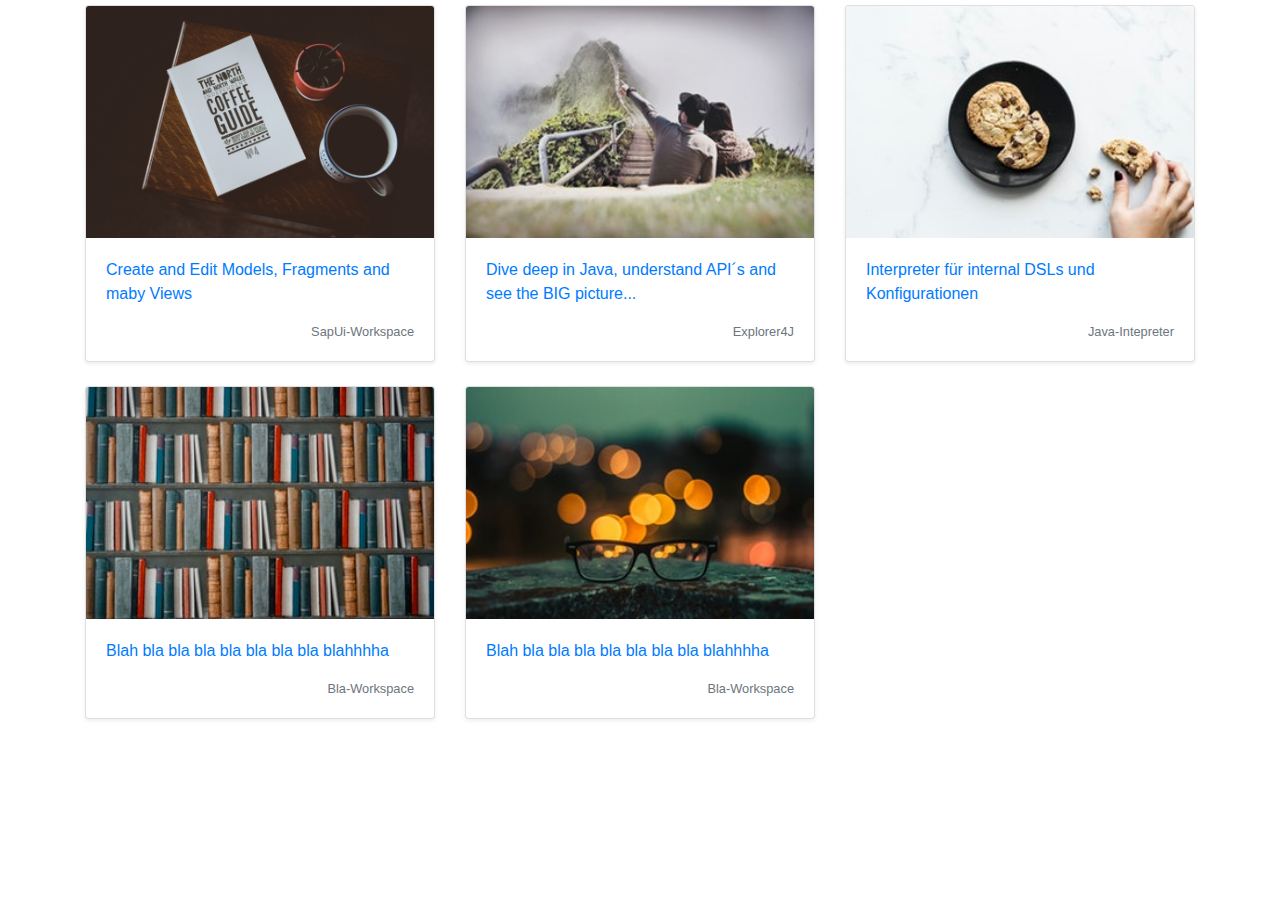
<file: src/main/webapp/index.html>
<!DOCTYPE html>
<html lang="en">
<head>
  <meta charset="UTF-8">
  <meta name="viewport" content="width=device-width, initial-scale=1, shrink-to-fit=no">
  <title>Workbench</title>
  <link rel="stylesheet" returnType="text/css" href="css/bootstrap.css">
  <script src="https://code.jquery.com/jquery-3.3.1.slim.min.js" integrity="sha384-q8i/X+965DzO0rT7abK41JStQIAqVgRVzpbzo5smXKp4YfRvH+8abtTE1Pi6jizo" crossorigin="anonymous"></script>
  <script src="https://cdnjs.cloudflare.com/ajax/libs/popper.js/1.14.3/umd/popper.min.js" integrity="sha384-ZMP7rVo3mIykV+2+9J3UJ46jBk0WLaUAdn689aCwoqbBJiSnjAK/l8WvCWPIPm49" crossorigin="anonymous"></script>
  <script src="js/bootstrap.js"></script>
</head>
<body>
<div class="container" style="margin-top:5px">

  <div class="row">


    <div class="col-md-4">
      <a href="./ui.html" class="card mb-4 shadow-sm">
        <img class="card-img-top" src="img/coffee.jpg">
        <div class="card-body">
          <p class="card-text">Create and Edit Models, Fragments and maby Views</p>
          <div class="d-flex justify-content-between align-items-center">
            <div class="btn-group"></div>
            <small class="text-muted">SapUi-Workspace</small>
          </div>
        </div>
      </a>
    </div>

    <div class="col-md-4">
      <a href="./explorer.html" class="card mb-4 shadow-sm">
        <img class="card-img-top" src="img/way.jpeg">
        <div class="card-body">
          <p class="card-text">Dive deep in Java, understand API´s and see the BIG picture...</p>
          <div class="d-flex justify-content-between align-items-center">
            <div class="btn-group"></div>
            <small class="text-muted">Explorer4J</small>
          </div>
        </div>
      </a>
    </div>


    <div class="col-md-4">
      <a href="./interpreter.html" class="card mb-4 shadow-sm">
        <img class="card-img-top" src="img/keks.jpeg">
        <div class="card-body">
          <p class="card-text">Interpreter für internal DSLs und Konfigurationen</p>
          <div class="d-flex justify-content-between align-items-center">
            <div class="btn-group"></div>
            <small class="text-muted">Java-Intepreter</small>
          </div>
        </div>
      </a>
    </div>

    <div class="col-md-4">
      <a href="/your/link/here" class="card mb-4 shadow-sm">
        <img class="card-img-top" src="img/lib.jpeg">
        <div class="card-body">
          <p class="card-text">Blah bla bla bla bla bla bla bla blahhhha</p>
          <div class="d-flex justify-content-between align-items-center">
            <div class="btn-group"></div>
            <small class="text-muted">Bla-Workspace</small>
          </div>
        </div>
      </a>
    </div>

    <div class="col-md-4">
      <a href="/your/link/here" class="card mb-4 shadow-sm">
        <img class="card-img-top" src="img/glasses.jpeg">
        <div class="card-body">
          <p class="card-text">Blah bla bla bla bla bla bla bla blahhhha</p>
          <div class="d-flex justify-content-between align-items-center">
            <div class="btn-group"></div>
            <small class="text-muted">Bla-Workspace</small>
          </div>
        </div>
      </a>
    </div>



  </div>
</div>


</body>
</html>
</file>
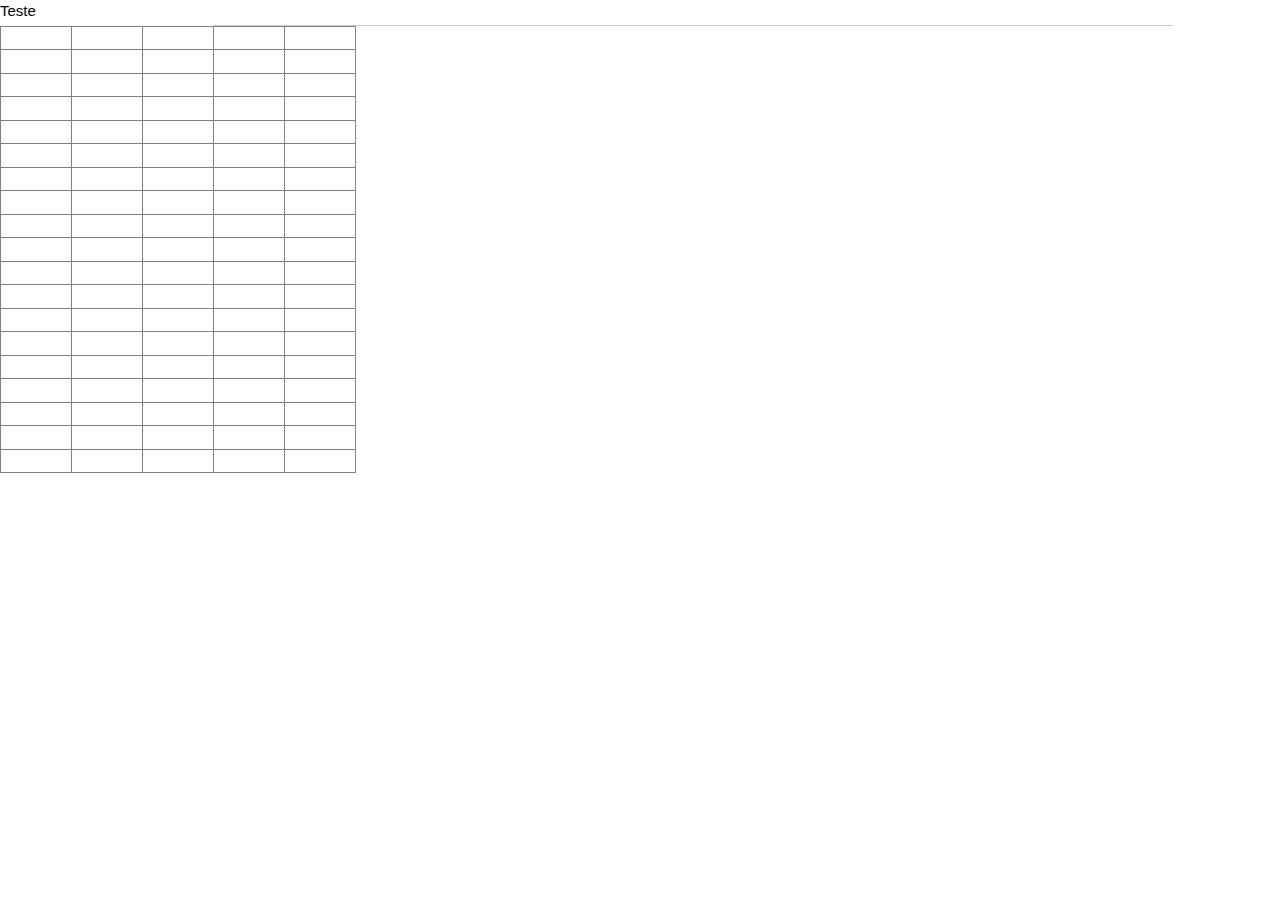
<file: src/main/webapp/excel.html>
<!DOCTYPE html>
<html lang="en">
<head>
  <meta charset="UTF-8">
  <title>Excel</title>
  <meta name="viewport" content="width=device-width, initial-scale=1, shrink-to-fit=no">
  <link rel="stylesheet" href="https://www.w3schools.com/w3css/4/w3.css">
  <link rel="stylesheet" href="https://www.w3schools.com/lib/w3-theme-blue.css">
  <link rel="stylesheet" href="https://cdnjs.cloudflare.com/ajax/libs/font-awesome/4.7.0/css/font-awesome.min.css">
  <script src="https://ajax.googleapis.com/ajax/libs/jquery/3.3.1/jquery.min.js"></script>
  <link rel="stylesheet" href="ui/excel.css">
  <script src="ui/excel.js"></script>

</head>
<body>
<div class="w3-row">
<label id="coordinates" class="w3-col s2 m3 l2">Teste</label> 
<input id="comand_line" returnType="text" class="w3-input w3-col s10 m8 l9">

</div>
<div id="excel">
</div>
</body>
</html>
</file>
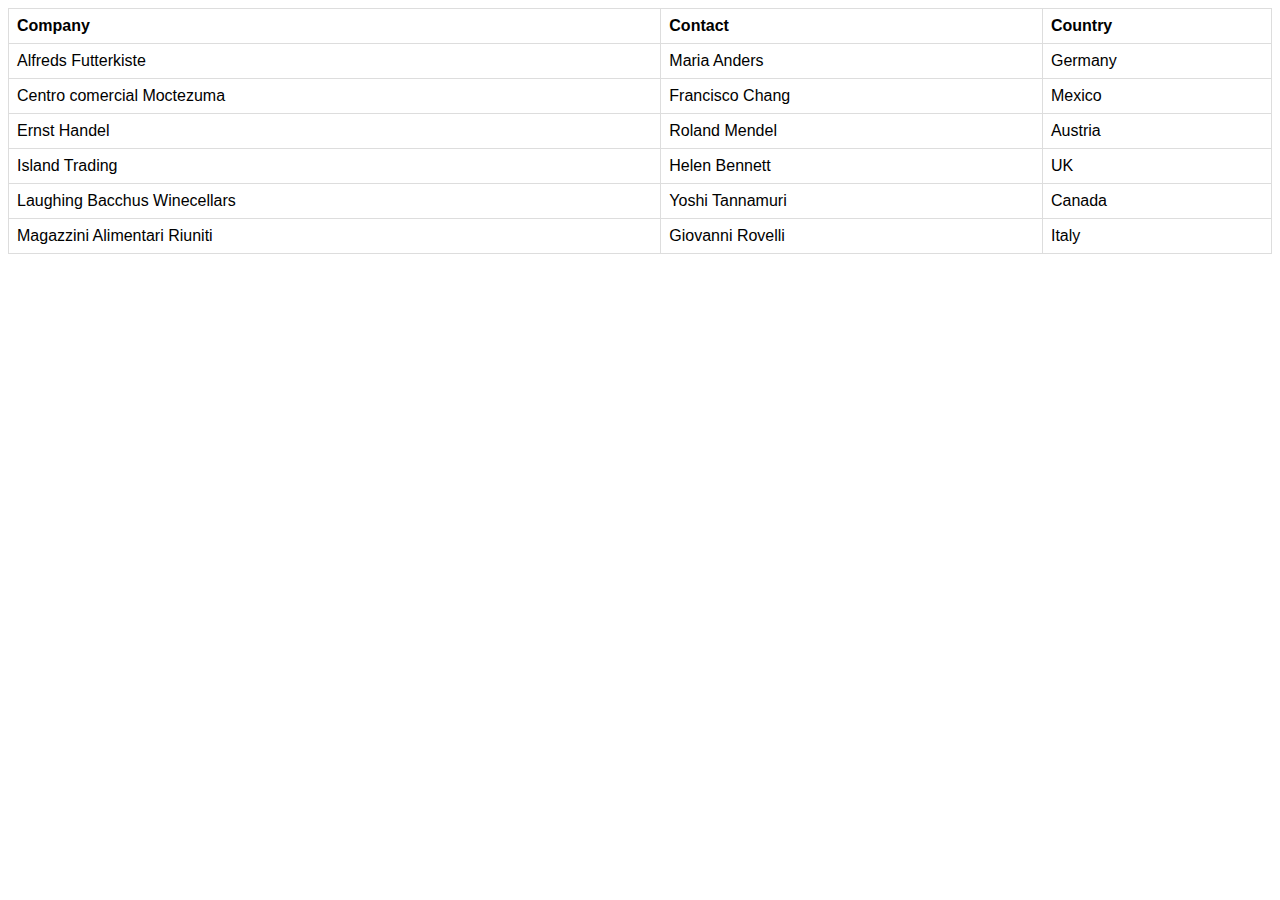
<file: src/main/webapp/test.html>
<html>
<head>

<style>
table {
    font-family: arial, sans-serif;
    border-collapse: collapse;
    width: 100%;
}

td, th {
    border: 1px solid #dddddd;
    text-align: left;
    padding: 8px;
    cursor: pointer;
    background-color: #fff;
}

.highlight {
  background-color: #ccc !important;
}

</style>

</head>
<body>

<script src="https://ajax.googleapis.com/ajax/libs/jquery/2.1.1/jquery.min.js"></script>

<div 
 style="-moz-user-select: none; -webkit-user-select: none; -ms-user-select:none; user-select:none;-o-user-select:none;" 
 unselectable="on"
 onselectstart="return false;" 
 onmousedown="return false;">
<table>
  <tr>
    <th>Company</th>
    <th>Contact</th>
    <th>Country</th>
  </tr>
  <tr>
    <td>Alfreds Futterkiste</td>
    <td>Maria Anders</td>
    <td>Germany</td>
  </tr>
  <tr>
    <td>Centro comercial Moctezuma</td>
    <td>Francisco Chang</td>
    <td>Mexico</td>
  </tr>
  <tr>
    <td>Ernst Handel</td>
    <td>Roland Mendel</td>
    <td>Austria</td>
  </tr>
  <tr>
    <td>Island Trading</td>
    <td>Helen Bennett</td>
    <td>UK</td>
  </tr>
  <tr>
    <td>Laughing Bacchus Winecellars</td>
    <td>Yoshi Tannamuri</td>
    <td>Canada</td>
  </tr>
  <tr>
    <td>Magazzini Alimentari Riuniti</td>
    <td>Giovanni Rovelli</td>
    <td>Italy</td>
  </tr>
</table>
</div>



<script>

$(document).ready(function () {
  var isMouseDown = false;
  var lastTr = -1;
  
  $('body').mousedown(function() {
    isMouseDown = true;
    $('td').removeClass('highlight');
  })
  .mouseup(function() {
    isMouseDown = false;
  });

  $("table td").hover(function(){
    var ctr = $(this).closest('tr').index();
    lastTr = lastTr === -1 ? ctr : lastTr;
    
    if (isMouseDown)
      if (lastTr !== ctr)
        $('td').removeClass('highlight');
      else
        $(this).addClass("highlight");
    
    lastTr = $(this).closest('tr').index();
  });

  $("table td").click(function(){
    $(this).toggleClass('highlight');
  });
});

</script>
</body>
</html>
</file>
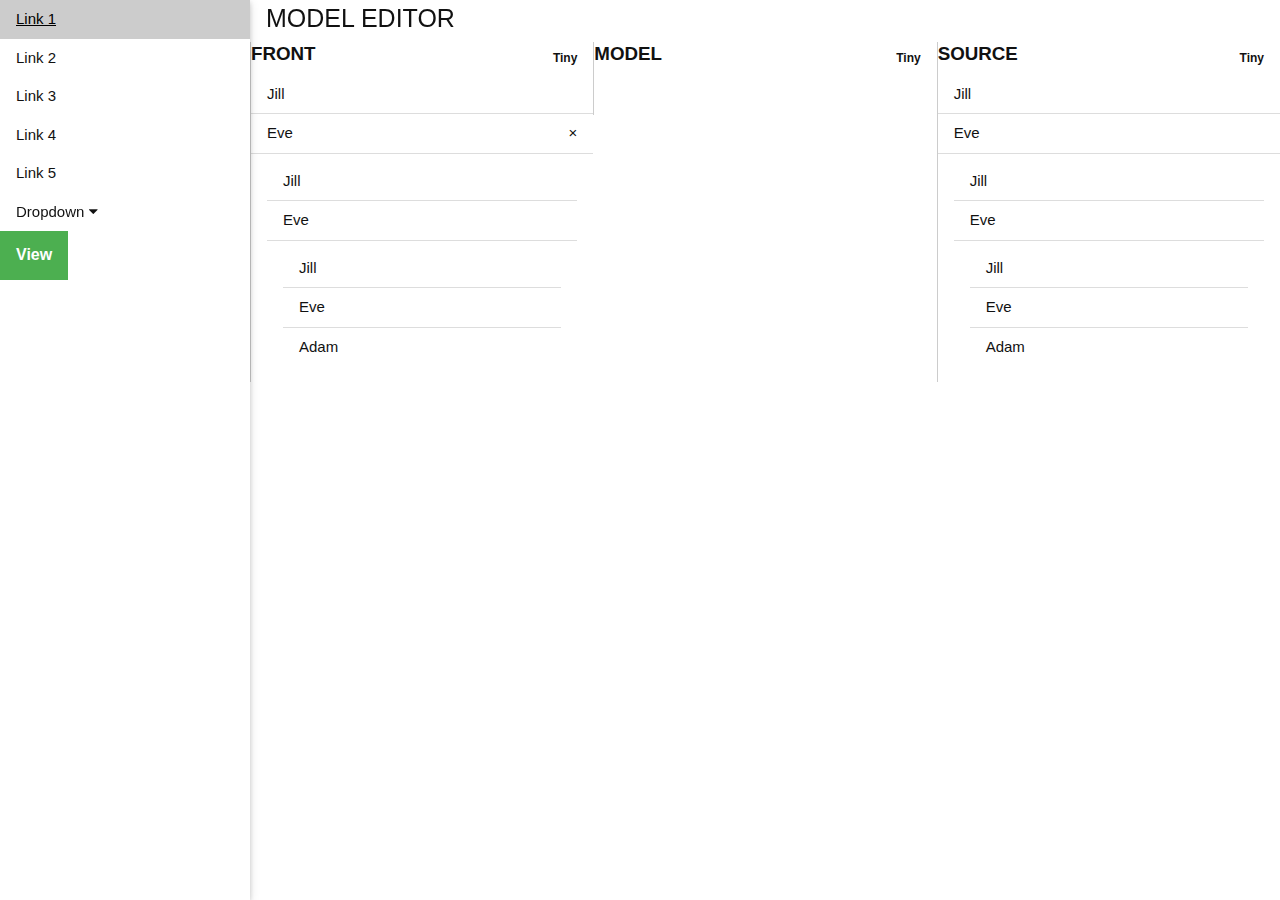
<file: src/main/webapp/ui.html>
<!DOCTYPE html>
<html lang="en">
<head>
  <meta charset="UTF-8">
  <meta name="viewport" content="width=device-width, initial-scale=1, shrink-to-fit=no">
  <title>SapUi5-Workflow</title>
  <link rel="stylesheet" returnType="text/css" href="ui/w3.css">
  <link rel="stylesheet" returnType="text/css" href="ui/style.css">
  <link rel="stylesheet" returnType="text/css" href="ui/basscss.css">
  <link rel="stylesheet" href="https://www.w3schools.com/lib/w3-theme-blue.css">
  <link rel="stylesheet" href="https://cdnjs.cloudflare.com/ajax/libs/font-awesome/4.7.0/css/font-awesome.min.css">
  <script src="https://ajax.googleapis.com/ajax/libs/jquery/3.3.1/jquery.min.js"></script>
  <script src="https://cdn.polyfill.io/v2/polyfill.min.js"></script>
  <script src="ui/sortable.js"></script>

</head>
<body>


<nav class="w3-sidebar w3-bar-block w3-collapse w3-animate-left w3-card" style="z-index:3;width:250px;" id="mySidebar">
  <a class="w3-bar-item w3-button" href="#">Link 1</a>
  <a class="w3-bar-item w3-button" href="#">Link 2</a>
  <a class="w3-bar-item w3-button" href="#">Link 3</a>
  <a class="w3-bar-item w3-button" href="#">Link 4</a>
  <a class="w3-bar-item w3-button" href="#">Link 5</a>
  <div>
    <a class="w3-bar-item w3-button" onclick="myAccordion('demo')" href="javascript:void(0)">Dropdown <i
        class="fa fa-caret-down"></i></a>
    <div id="demo" class="w3-hide">
      <a class="w3-bar-item w3-button" href="#">Link</a>
      <a class="w3-bar-item w3-button" href="#">Link</a>
      <a class="w3-bar-item w3-button" href="#">Link</a>
    </div>
  </div>
  <div class="dropdown">
    <button onclick="dropdown()" class="dropbtn">View</button>
    <div id="myDropdown" class="dropdown-content">
      <input returnType="text" placeholder="Search.." id="myInput" onkeyup="filterFunction()">
      <a href="#about">About</a>
      <a href="#base">Base</a>
      <a href="#blog">Blog</a>
      <a href="#contact">Contact</a>
      <a href="#custom">Custom</a>
      <a href="#support">Support</a>
      <a href="#tools">Tools</a>
    </div>
  </div>
</nav>

<div class="w3-overlay w3-hide-large w3-animate-opacity" onclick="w3_close()" style="cursor:pointer"
     id="myOverlay"></div>

<div class="w3-main" style="margin-left:250px;">

  <div id="myTop" style="height: 40px" class="w3-container w3-top w3-theme">

    <i style="padding: 0;"
       class="fa fa-bars w3-button w3-hide-large w3-xlarge"
       onclick="w3_open()"></i>
    <span style="font-size: 25px;" class="w3-padding-16 ">MODEL EDITOR</span>

  </div>


  <div class="w3-container w3-row" style="padding:42px 0px 2px 0px">
    <div class="w3-third w3-border-left">
      <h3 style="margin: 0;" class="w3-bar">
        <span class="w3-left w3-text-theme">FRONT</span>
        <button class="w3-bar-item w3-button w3-theme-action w3-small w3-right w3-round-xxlarge">Tiny</button>
      </h3>
      <ul class="w3-ul w3-theme-d3 js-sortable-copy">
        <li>Jill</li>
        <li id="test">Eve
          <span style="position: relative;float: right;"
                onclick="this.parentElement.remove()">&times;</span>
        </li>
        <li>
          <ul class="w3-ul w3-theme-d1">
            <li>Jill</li>
            <li>Eve</li>
            <li>
              <ul class="w3-ul w3-theme-l2">
                <li>Jill</li>
                <li>Eve</li>
                <li>Adam</li>
              </ul>
            </li>
          </ul>
        </li>
      </ul>
    </div>
    <div class="w3-third w3-border-left">
      <h3 style="margin: 0;" class="w3-bar">
        <span class="w3-left w3-text-theme">MODEL</span>
        <button class="w3-bar-item w3-button w3-theme-action w3-small w3-right w3-round-xxlarge">Tiny</button>
      </h3>
      <ul class="w3-ul w3-theme-d3 js-sortable-copy-target" style="min-height: 40px">
      </ul>
    </div>
    <div class="w3-third w3-border-left">
      <h3 style="margin: 0;" class="w3-bar">
        <span class="w3-left w3-text-theme">SOURCE</span>
        <button class="w3-bar-item w3-button w3-theme-action w3-small w3-right w3-round-xxlarge">Tiny</button>
      </h3>
      <ul class="w3-ul w3-theme-d3 js-sortable-copy">
        <li>Jill</li>
        <li>Eve</li>
        <li>
          <ul class="w3-ul w3-theme-d1">
            <li>Jill</li>
            <li>Eve</li>
            <li>
              <ul class="w3-ul w3-theme-l2">
                <li>Jill</li>
                <li>Eve</li>
                <li>Adam</li>
              </ul>
            </li>
          </ul>
        </li>
      </ul>
    </div>
  </div>

</div>


<script src="ui/ui.js"></script>
<script>
 sortable('.js-sortable-copy', {
		  forcePlaceholderSize: true,
		  copy: true,
			acceptFrom: false,
		  placeholderClass: 'mb1 bg-navy border border-yellow',
		});
		sortable('.js-sortable-copy-target', {
		  forcePlaceholderSize: true,
			acceptFrom: '.js-sortable-copy,.js-sortable-copy-target',
		  placeholderClass: 'mb1 border border-maroon',
	  });



</script>
</body>
</html>
</file>
<file: src/main/webapp/ui/excel.css>
table.excel td {
    border: 1px solid gray;
    border-left: 0px;
    border-top: 0px;
    padding: 0px 0px;

}

table.excel {
    border: 1px solid gray;
    border-right: 0;
    border-bottom: 0;
}


table.excel input{
    width: 70px;
    border: 0;
    margin: 0;
    padding: 0;
}


table.excel {
    border-spacing: 0;
}

#comand_line{
    padding: 1px 4px;
}
</file>
<file: src/main/webapp/ui/style.css>
/*dropdown*/
.dropbtn {
    background-color: #4CAF50;
    color: white;
    padding: 16px;
    font-size: 16px;
    border: none;
    cursor: pointer;
}

.dropbtn:hover, .dropbtn:focus {
    background-color: #3e8e41;
}

#myInput {
    border-box: box-sizing;
    background-image: url('./../img/searchicon.png');
    background-position: 14px 12px;
    background-repeat: no-repeat;
    font-size: 16px;
    padding: 14px 20px 12px 45px;
    border: none;
    border-bottom: 1px solid #ddd;
}

#myInput:focus {outline: 3px solid #ddd;}

.dropdown {
    position: relative;
    display: inline-block;
}

.dropdown-content {
    display: none;
    position: absolute;
    background-color: #f6f6f6;
    min-width: 230px;
    overflow: auto;
    border: 1px solid #ddd;
    z-index: 1;
}

.dropdown-content a {
    color: black;
    padding: 12px 16px;
    text-decoration: none;
    display: block;
}

.dropdown a:hover {background-color: #ddd;}

.show {display: block;}

/*Sortable*/
</file>
<file: src/main/webapp/ui/basscss.css>
/*

    Basscss v6.0.1
    Low-level CSS toolkit
    http://basscss.com

*/



body, button { margin: 0 }

button, input, select, textarea {
  font-family: inherit;
  font-size: 100%;
}

img { max-width: 100% }
svg { max-height: 100% }

input,
select,
textarea,
fieldset {
  font-size: 1rem;
  margin-top: 0;
  margin-bottom: 0;
}

input[type=text],
input[type=datetime],
input[type=datetime-local],
input[type=email],
input[type=month],
input[type=number],
input[type=password],
input[type=search],
input[type=tel],
input[type=time],
input[type=url],
input[type=week] {
  box-sizing: border-box;
  height: 2.25rem;
  padding: .5rem .5rem;
  vertical-align: middle;
  -webkit-appearance: none;
}

select {
  box-sizing: border-box;
  line-height: 1.75;
  padding: .5rem .5rem;
}

select:not([multiple]) {
  height: 2.25rem;
  vertical-align: middle;
}

textarea {
  box-sizing: border-box;
  line-height: 1.75;
  padding: .5rem .5rem;
}

.fieldset-reset {
  padding: 0;
  margin-left: 0;
  margin-right: 0;
  border: 0;
}
.fieldset-reset legend {
  padding: 0;
}

:root {

}

button,
.button {
  font-size: inherit;
  font-weight: bold;
  text-decoration: none;
  cursor: pointer;
  display: inline-block;
  box-sizing: border-box;
  line-height: 1.125rem;
  padding: .5rem 1rem;
  margin: 0;
  height: auto;
  border: 1px solid transparent;
  vertical-align: middle;
  -webkit-appearance: none;
}

button::after,
button::before,
.button::after,
.button::before {
  box-sizing: border-box;
}

::-moz-focus-inner {
  border: 0;
  padding: 0;
}

.button:hover { text-decoration: none }

table {
  border-collapse: separate;
  border-spacing: 0;
  max-width: 100%;
  width: 100%;
}

th {
  text-align: left;
  font-weight: bold;
}

th,
td {
  padding: .25rem 1rem;
  line-height: inherit;
}

th { vertical-align: bottom }
td { vertical-align: top }

body {
  font-family: 'Helvetica Neue', Helvetica, sans-serif;
  line-height: 1.5;
  font-size: 100%;
}

h1, h2, h3, h4, h5, h6 {
  font-family: 'Helvetica Neue', Helvetica, sans-serif;
  font-weight: bold;
  line-height: 1.25;
  margin-top: 1em;
  margin-bottom: .5em;
}

p, dl, ol, ul {
  font-size: 1rem;
  margin-top: 0;
  margin-bottom: 1rem;
}

pre, code, samp {
  font-family: 'Source Code Pro', Consolas, monospace;
  font-size: inherit;
}

pre {
  margin-top: 0;
  margin-bottom: 1rem;
  overflow-x: scroll;
}

hr {
  margin-top: 2rem;
  margin-bottom: 2rem;
}

blockquote {
  margin-top: 2rem;
  margin-bottom: 2rem;
  margin-left: 0;
  padding-left: 1rem;
  padding-right: 1rem;
}
  blockquote,
  blockquote p {
    font-size: 1.25rem;
    font-style: italic;
  }

h1, .h1 { font-size: 2rem }
h2, .h2 { font-size: 1.5rem }
h3, .h3 { font-size: 1.25rem }
h4, .h4 { font-size: 1rem }
h5, .h5 { font-size: .875rem }
h6, .h6 { font-size: .75rem }

.list-reset {
  list-style: none;
  padding-left: 0;
}

.inline       { display: inline }
.block        { display: block }
.inline-block { display: inline-block }

.overflow-hidden { overflow: hidden }
.overflow-scroll { overflow: scroll }
.overflow-auto   { overflow: auto }

.clearfix:before,
.clearfix:after {
  content: " ";
  display: table
}
.clearfix:after { clear: both }

.left  { float: left }
.right { float: right }

.fit { max-width: 100% }

.half-width { width: 50% }
.full-width { width: 100% }

.bold    { font-weight: bold }
.regular { font-weight: normal }
.italic  { font-style: italic }
.caps    { text-transform: uppercase; letter-spacing: .2em; }

.left-align   { text-align: left }
.center       { text-align: center }
.right-align  { text-align: right }
.justify      { text-align: justify }

.nowrap { white-space: nowrap }

.m0  { margin:        0 }
.mt0 { margin-top:    0 }
.mr0 { margin-right:  0 }
.mb0 { margin-bottom: 0 }
.ml0 { margin-left:   0 }

.m1  { margin: .5rem }
.mt1 { margin-top: .5rem }
.mr1 { margin-right: .5rem }
.mb1 { margin-bottom: .5rem }
.ml1 { margin-left: .5rem }

.m2  { margin: 1rem }
.mt2 { margin-top: 1rem }
.mr2 { margin-right: 1rem }
.mb2 { margin-bottom: 1rem }
.ml2 { margin-left: 1rem }

.m3  { margin: 2rem }
.mt3 { margin-top: 2rem }
.mr3 { margin-right: 2rem }
.mb3 { margin-bottom: 2rem }
.ml3 { margin-left: 2rem }

.m4  { margin: 4rem }
.mt4 { margin-top: 4rem }
.mr4 { margin-right: 4rem }
.mb4 { margin-bottom: 4rem }
.ml4 { margin-left: 4rem }

.mxn1 { margin-left: -.5rem; margin-right: -.5rem; }
.mxn2 { margin-left: -1rem; margin-right: -1rem; }
.mxn3 { margin-left: -2rem; margin-right: -2rem; }
.mxn4 { margin-left: -4rem; margin-right: -4rem; }

.mx-auto { margin-left: auto; margin-right: auto; }
.p1  { padding: .5rem }
.py1 { padding-top: .5rem; padding-bottom: .5rem }
.px1 { padding-left: .5rem; padding-right: .5rem }

.p2  { padding: 1rem }
.py2 { padding-top: 1rem; padding-bottom: 1rem }
.px2 { padding-left: 1rem; padding-right: 1rem }

.p3  { padding: 2rem }
.py3 { padding-top: 2rem; padding-bottom: 2rem }
.px3 { padding-left: 2rem; padding-right: 2rem }

.p4  { padding: 4rem }
.py4 { padding-top: 4rem; padding-bottom: 4rem }
.px4 { padding-left: 4rem; padding-right: 4rem }

.sm-show, .md-show, .lg-show {
  display: none !important
}

@media (min-width: 40em) {
  .sm-show { display: block !important }
}

@media (min-width: 52em) {
  .md-show { display: block !important }
}

@media (min-width: 64em) {
  .lg-show { display: block !important }
}


@media (min-width: 40em) {
  .sm-hide { display: none !important }
}

@media (min-width: 52em) {
  .md-hide { display: none !important }
}

@media (min-width: 64em) {
  .lg-hide { display: none !important }
}

.display-none { display: none !important }

.hide {
  position: absolute !important;
  height: 1px;
  width: 1px;
  overflow: hidden;
  clip: rect(1px, 1px, 1px, 1px);
}

.relative { position: relative }
.absolute { position: absolute }
.fixed    { position: fixed }

.top-0    { top: 0 }
.right-0  { right: 0 }
.bottom-0 { bottom: 0 }
.left-0   { left: 0 }

.z1 { z-index: 1 }
.z2 { z-index: 2 }
.z3 { z-index: 3 }
.z4 { z-index: 4 }

.button-small {
  padding: .25rem .5rem;
}

.button-big {
  padding: 1rem 1.25rem;
}

.button-narrow {
  padding-left: .5rem;
  padding-right: .5rem;
}

.container {
  max-width: 64em;
  margin-left: auto;
  margin-right: auto;
}
.col {
  float: left;
  box-sizing: border-box;
}

.col-right {
  float: right;
  box-sizing: border-box;
}

.col-1 {
  width: 8.33333%;
}

.col-2 {
  width: 16.66667%;
}

.col-3 {
  width: 25%;
}

.col-4 {
  width: 33.33333%;
}

.col-5 {
  width: 41.66667%;
}

.col-6 {
  width: 50%;
}

.col-7 {
  width: 58.33333%;
}

.col-8 {
  width: 66.66667%;
}

.col-9 {
  width: 75%;
}

.col-10 {
  width: 83.33333%;
}

.col-11 {
  width: 91.66667%;
}

.col-12 {
  width: 100%;
}
@media (min-width: 40em) {

  .sm-col {
    float: left;
    box-sizing: border-box;
  }

  .sm-col-right {
    float: right;
    box-sizing: border-box;
  }

  .sm-col-1 {
    width: 8.33333%;
  }

  .sm-col-2 {
    width: 16.66667%;
  }

  .sm-col-3 {
    width: 25%;
  }

  .sm-col-4 {
    width: 33.33333%;
  }

  .sm-col-5 {
    width: 41.66667%;
  }

  .sm-col-6 {
    width: 50%;
  }

  .sm-col-7 {
    width: 58.33333%;
  }

  .sm-col-8 {
    width: 66.66667%;
  }

  .sm-col-9 {
    width: 75%;
  }

  .sm-col-10 {
    width: 83.33333%;
  }

  .sm-col-11 {
    width: 91.66667%;
  }

  .sm-col-12 {
    width: 100%;
  }

}
@media (min-width: 52em) {

  .md-col {
    float: left;
    box-sizing: border-box;
  }

  .md-col-right {
    float: right;
    box-sizing: border-box;
  }

  .md-col-1 {
    width: 8.33333%;
  }

  .md-col-2 {
    width: 16.66667%;
  }

  .md-col-3 {
    width: 25%;
  }

  .md-col-4 {
    width: 33.33333%;
  }

  .md-col-5 {
    width: 41.66667%;
  }

  .md-col-6 {
    width: 50%;
  }

  .md-col-7 {
    width: 58.33333%;
  }

  .md-col-8 {
    width: 66.66667%;
  }

  .md-col-9 {
    width: 75%;
  }

  .md-col-10 {
    width: 83.33333%;
  }

  .md-col-11 {
    width: 91.66667%;
  }

  .md-col-12 {
    width: 100%;
  }

}
@media (min-width: 64em) {

  .lg-col {
    float: left;
    box-sizing: border-box;
  }

  .lg-col-right {
    float: right;
    box-sizing: border-box;
  }

  .lg-col-1 {
    width: 8.33333%;
  }

  .lg-col-2 {
    width: 16.66667%;
  }

  .lg-col-3 {
    width: 25%;
  }

  .lg-col-4 {
    width: 33.33333%;
  }

  .lg-col-5 {
    width: 41.66667%;
  }

  .lg-col-6 {
    width: 50%;
  }

  .lg-col-7 {
    width: 58.33333%;
  }

  .lg-col-8 {
    width: 66.66667%;
  }

  .lg-col-9 {
    width: 75%;
  }

  .lg-col-10 {
    width: 83.33333%;
  }

  .lg-col-11 {
    width: 91.66667%;
  }

  .lg-col-12 {
    width: 100%;
  }

}

.flex { display: -webkit-box; display: -webkit-flex; display: -ms-flexbox; display: flex }

.flex-column  { -webkit-box-orient: vertical; -webkit-box-direction: normal; -webkit-flex-direction: column; -ms-flex-direction: column; flex-direction: column }
.flex-wrap    { -webkit-flex-wrap: wrap; -ms-flex-wrap: wrap; flex-wrap: wrap }

.flex-center   { -webkit-box-align: center; -webkit-align-items: center; -ms-flex-align: center; align-items: center }
.flex-baseline { -webkit-box-align: baseline; -webkit-align-items: baseline; -ms-flex-align: baseline; align-items: baseline }
.flex-stretch  { -webkit-box-align: stretch; -webkit-align-items: stretch; -ms-flex-align: stretch; align-items: stretch }
.flex-start    { -webkit-box-align: start; -webkit-align-items: flex-start; -ms-flex-align: start; align-items: flex-start }
.flex-end      { -webkit-box-align: end; -webkit-align-items: flex-end; -ms-flex-align: end; align-items: flex-end }

.flex-justify  { -webkit-box-pack: justify; -webkit-justify-content: space-between; -ms-flex-pack: justify; justify-content: space-between }

.flex-first { -webkit-box-ordinal-group: 0; -webkit-order: -1; -ms-flex-order: -1; order: -1 }
.flex-last  { -webkit-box-ordinal-group: 1025; -webkit-order: 1024; -ms-flex-order: 1024; order: 1024 }

.flex-auto { -webkit-box-flex: 1; -webkit-flex: 1 1 auto; -ms-flex: 1 1 auto; flex: 1 1 auto }
.flex-grow { -webkit-box-flex: 1; -webkit-flex: 1 0 auto; -ms-flex: 1 0 auto; flex: 1 0 auto }
.flex-none { -webkit-box-flex: 0; -webkit-flex: none; -ms-flex: none; flex: none }

.flex > div { box-sizing: border-box }
@media (min-width: 40em) {
  .sm-flex { display: -webkit-box; display: -webkit-flex; display: -ms-flexbox; display: flex }
  .sm-flex > div { box-sizing: border-box }
}
@media (min-width: 52em) {
  .md-flex { display: -webkit-box; display: -webkit-flex; display: -ms-flexbox; display: flex }
  .md-flex > div { box-sizing: border-box }
}
@media (min-width: 64em) {
  .lg-flex { display: -webkit-box; display: -webkit-flex; display: -ms-flexbox; display: flex }
  .lg-flex > div { box-sizing: border-box }
}

body {
  color: #111;
  background-color: white;
}

a {
  color: #0074d9;
  text-decoration: none;
}

a:hover {
  text-decoration: underline;
}

pre, code {
  background-color: transparent;
  border-radius: 3px;
}

hr {
  border: 0;
  border-bottom-style: solid;
  border-bottom-width: 1px;
  border-bottom-color: rgba(0,0,0,.125);
}

.button {
  color: white;
  background-color: #0074d9;
  border-radius: 3px;
  -webkit-transition-duration: .05s;
          transition-duration: .05s;
  -webkit-transition-timing-function: ease-out;
          transition-timing-function: ease-out;
  -webkit-transition-property: box-shadow, background-color;
          transition-property: box-shadow, background-color;
}

.button:hover {
  box-shadow: inset 0 0 0 20rem rgba(0,0,0,.0625);
}

.button:focus {
  outline: none;
  border-color: rgba(0,0,0,.125);
  box-shadow: 0 0 0 3px rgba(0,0,0,.25);
}

.button:active,
.button.is-active {
  box-shadow: inset 0 0 0 20rem rgba(0,0,0,.125),
    inset 0 3px 4px 0 rgba(0,0,0,.25),
    0 0 1px rgba(0,0,0,.125);
}

.button:disabled,
.button.is-disabled {
  opacity: .5;
}

.field-light {
  background-color: white;
  -webkit-transition: box-shadow .2s ease;
          transition: box-shadow .2s ease;
  border-style: solid;
  border-width: 1px;
  border-color: rgba(0,0,0,.125);
  border-radius: 3px;
}

.field-light:focus {
  outline: none;
  border-color: #0074d9;
  box-shadow: 0 0 0 2px rgba(0, 116, 217, 0.5);
}

.field-light:disabled {
  background-color: rgba(0,0,0,.125);
  opacity: .5;
}

.field-light:read-only:not(select) {
  background-color: rgba(0,0,0,.125);
}

.field-light:invalid {
  border-color: #ff4136;
}

.field-light.is-success {
  border-color: #2ecc40;
}

.field-light.is-warning {
  border-color: #ffdc00;
}

.field-light.is-error {
  border-color: #ff4136;
}

.field-dark {
  color: white;
  background-color: rgba(0,0,0,.25);
  border: 1px solid rgba(0,0,0,.0625);
  border-radius: 3px;
}

.field-dark::-webkit-input-placeholder {
  color: rgba(255,255,255,.75);
}

.field-dark::-moz-placeholder {
  color: rgba(255,255,255,.75);
}

.field-dark:-ms-input-placeholder {
  color: rgba(255,255,255,.75);
}

.field-dark::placeholder {
  color: rgba(255,255,255,.75);
}

.field-dark:focus {
  outline: 0;
  border: 1px solid rgba(255,255,255,.5);
  box-shadow: 0 0 0 2px rgba(255,255,255,.25);
}

.field-dark:read-only:not(select) {
  background-color: rgba(255,255,255,.25);
}

.field-dark:invalid {
  border-color: #ff4136;
}

.field-dark.is-success {
  border-color: #2ecc40;
}

.field-dark.is-warning {
  border-color: #ffdc00;
}

.field-dark.is-error {
  border-color: #ff4136;
}

input[type=range] {
  vertical-align: middle;
  background-color: transparent;
}

.range-light {
  color: inherit;
  -webkit-appearance: none;
  padding-top: .5rem;
  padding-bottom: .5rem;
}

.range-light::-webkit-slider-thumb {
  -webkit-appearance: none;
  position: relative;
  width: .5rem;
  height: 1.25rem;
  border-radius: 3px;
  background-color: currentcolor;
  cursor: pointer;
  margin-top: -0.5rem;
}
.range-light::-webkit-slider-thumb:before {
  content: '';
  display: block;
  position: absolute;
  top: -0.5rem;
  left: -0.875rem;
  width: 2.25rem;
  height: 2.25rem;
  opacity: 0;
}

.range-light::-moz-range-thumb {
  width: .5rem;
  height: 1.25rem;
  border-radius: 3px;
  border-color: transparent;
  border-width: 0;
  background-color: currentcolor;
  cursor: pointer;
}

.range-light::-webkit-slider-runnable-track {
  height: 0.25rem;
  cursor: pointer;
  border-radius: 3px;
  background-color: rgba(0,0,0,.25);
}

.range-light::-moz-range-track {
  height: 0.25rem;
  cursor: pointer;
  border-radius: 3px;
  background-color: rgba(0,0,0,.25);
}

.range-light:focus {
  outline: none;
}

.range-light:focus::-webkit-slider-thumb {
  outline: none;
  border: 0;
  box-shadow: 0 0 1px 2px currentcolor;
}

.range-light:focus::-moz-range-thumb {
  outline: none;
  border: 0;
  box-shadow: 0 0 0 3px rgba(0,0,0,.25);
}

.progress {
  display: block;
  width: 100%;
  height: 0.5625rem;
  margin: .5rem 0;
  background-color: rgba(0,0,0,.125);
  border: 0;
  border-radius: 10000px;
  overflow: hidden;
  -webkit-appearance: none;
}

.progress::-webkit-progress-bar {
  -webkit-appearance: none;
  background-color: rgba(0,0,0,.125)
}

.progress::-webkit-progress-value {
  -webkit-appearance: none;
  background-color: currentColor;
}

.progress::-moz-progress-bar {
  background-color: currentColor;
}

.table-light th,
.table-light td {
  border-bottom-width: 1px;
  border-bottom-style: solid;
  border-bottom-color: rgba(0,0,0,.125);
}

.table-light tr:last-child td {
  border-bottom: 0;
}

.button-outline {
  position: relative;
  z-index: 2;
  color: inherit;
  background-color: transparent;
  border-radius: 3px;
  border: 1px solid currentcolor;
}

.button-outline::before {
  content: '';
  display: block;
  position: absolute;
  z-index: -1;
  top: -1px;
  right: -1px;
  bottom: -1px;
  left: -1px;
  border: 1px solid transparent;
  background-color: currentcolor;
  border-radius: 3px;
  opacity: 0;
}

.button-outline:hover {
  box-shadow: none;
}

.button-outline:hover::before,
.button-outline:focus::before {
  opacity: .125;
}

.button-outline:focus {
  outline: none;
  border: 1px solid currentcolor;
  box-shadow: 0 0 0 2px;
}

.button-outline:active,
.button-outline.is-active {
  box-shadow: inset 0 1px 5px 0, 0 0 1px;
}

.button-outline:disabled,
.button-outline.is-disabled {
  opacity: .5;
}

.button-transparent {
  position: relative;
  z-index: 2;
  color: inherit;
  background-color: transparent;
  border-radius: 0;
  border: 1px solid transparent;
}

.button-transparent::before {
  content: '';
  display: block;
  position: absolute;
  z-index: -1;
  top: -1px;
  right: -1px;
  bottom: -1px;
  left: -1px;
  border: 1px solid transparent;
  background-color: currentcolor;
  opacity: 0;
}

.button-transparent:hover {
  box-shadow: none;
}

.button-transparent:hover::before,
.button-transparent:focus::before {
  opacity: .09375;
}

.button-transparent:focus {
  outline: none;
  border-color: transparent;
  box-shadow: 0 0 0 2px;
}

.button-transparent:active,
.button-transparent.is-active {
  box-shadow: none;
}

.button-transparent:active::before,
.button-transparent.is-active::before {
  opacity: .0625;
}

.button-transparent:disabled,
.button-transparent.is-disabled {
  opacity: .5;
}

.bg-cover   { background-size: cover }
.bg-contain { background-size: contain }

.bg-center  { background-position: center }
.bg-top     { background-position: top }
.bg-right   { background-position: right }
.bg-bottom  { background-position: bottom }
.bg-left    { background-position: left }

.border {
  border-style: solid;
  border-width: 1px;
  border-color: rgba(0,0,0,.125);
}

.border-top {
  border-top-style: solid;
  border-top-width: 1px;
  border-top-color: rgba(0,0,0,.125);
}

.border-right {
  border-right-style: solid;
  border-right-width: 1px;
  border-right-color: rgba(0,0,0,.125);
}

.border-bottom {
  border-bottom-style: solid;
  border-bottom-width: 1px;
  border-bottom-color: rgba(0,0,0,.125);
}

.border-left {
  border-left-style: solid;
  border-left-width: 1px;
  border-left-color: rgba(0,0,0,.125);
}

.rounded { border-radius: 3px }
.circle  { border-radius: 50% }

.rounded-top    { border-radius: 3px 3px 0 0 }
.rounded-right  { border-radius: 0 3px 3px 0 }
.rounded-bottom { border-radius: 0 0 3px 3px }
.rounded-left   { border-radius: 3px 0 0 3px }

.not-rounded { border-radius: 0 }

.black, .dark-gray   { color: #111 }
.gray, .mid-gray     { color: #aaa }
.silver, .light-gray { color: #ddd }
.white { color: #fff }

.aqua  { color: #7fdbff }
.blue  { color: #0074d9 }
.navy  { color: #001f3f }
.teal  { color: #39cccc }
.green { color: #2ecc40 }
.olive { color: #3d9970 }
.lime  { color: #01ff70 }

.yellow  { color: #ffdc00 }
.orange  { color: #ff851b }
.red     { color: #ff4136 }
.fuchsia { color: #f012be }
.purple  { color: #b10dc9 }
.maroon  { color: #85144b }

.bg-black, .bg-dark-gray   { background-color: #111 }
.bg-gray, .bg-mid-gray     { background-color: #aaa }
.bg-silver, .bg-light-gray { background-color: #ddd }
.bg-white  { background-color: #fff }

.bg-aqua  { background-color: #7fdbff }
.bg-blue  { background-color: #0074d9 }
.bg-navy  { background-color: #001f3f }
.bg-teal  { background-color: #39cccc }
.bg-green { background-color: #2ecc40 }
.bg-olive { background-color: #3d9970 }
.bg-lime  { background-color: #01ff70 }

.bg-yellow  { background-color: #ffdc00 }
.bg-orange  { background-color: #ff851b }
.bg-red     { background-color: #ff4136 }
.bg-fuchsia { background-color: #f012be }
.bg-purple  { background-color: #b10dc9 }
.bg-maroon  { background-color: #85144b }

.bg-darken-1 { background-color: rgba(0,0,0,.0625) }
.bg-darken-2 { background-color: rgba(0,0,0,.125) }
.bg-darken-3 { background-color: rgba(0,0,0,.25) }
.bg-darken-4 { background-color: rgba(0,0,0,.5) }

.border-aqua  { border-color: #7fdbff }
.border-blue  { border-color: #0074d9 }
.border-navy  { border-color: #001f3f }
.border-teal  { border-color: #39cccc }
.border-green { border-color: #2ecc40 }
.border-olive { border-color: #3d9970 }
.border-lime  { border-color: #01ff70 }

.border-yellow  { border-color: #ffdc00 }
.border-orange  { border-color: #ff851b }
.border-red     { border-color: #ff4136 }
.border-fuchsia { border-color: #f012be }
.border-purple  { border-color: #b10dc9 }
.border-maroon  { border-color: #85144b }

.border-black  { border-color: #111 }
.border-gray   { border-color: #aaa }
.border-silver { border-color: #ddd }
.border-white  { border-color: #fff }

.border-darken-1 { border-color: rgba(0,0,0,.0625) }
.border-darken-2 { border-color: rgba(0,0,0,.125) }
.border-darken-3 { border-color: rgba(0,0,0,.25) }
.border-darken-4 { border-color: rgba(0,0,0,.5) }
.muted { opacity: .5 }
</file>
